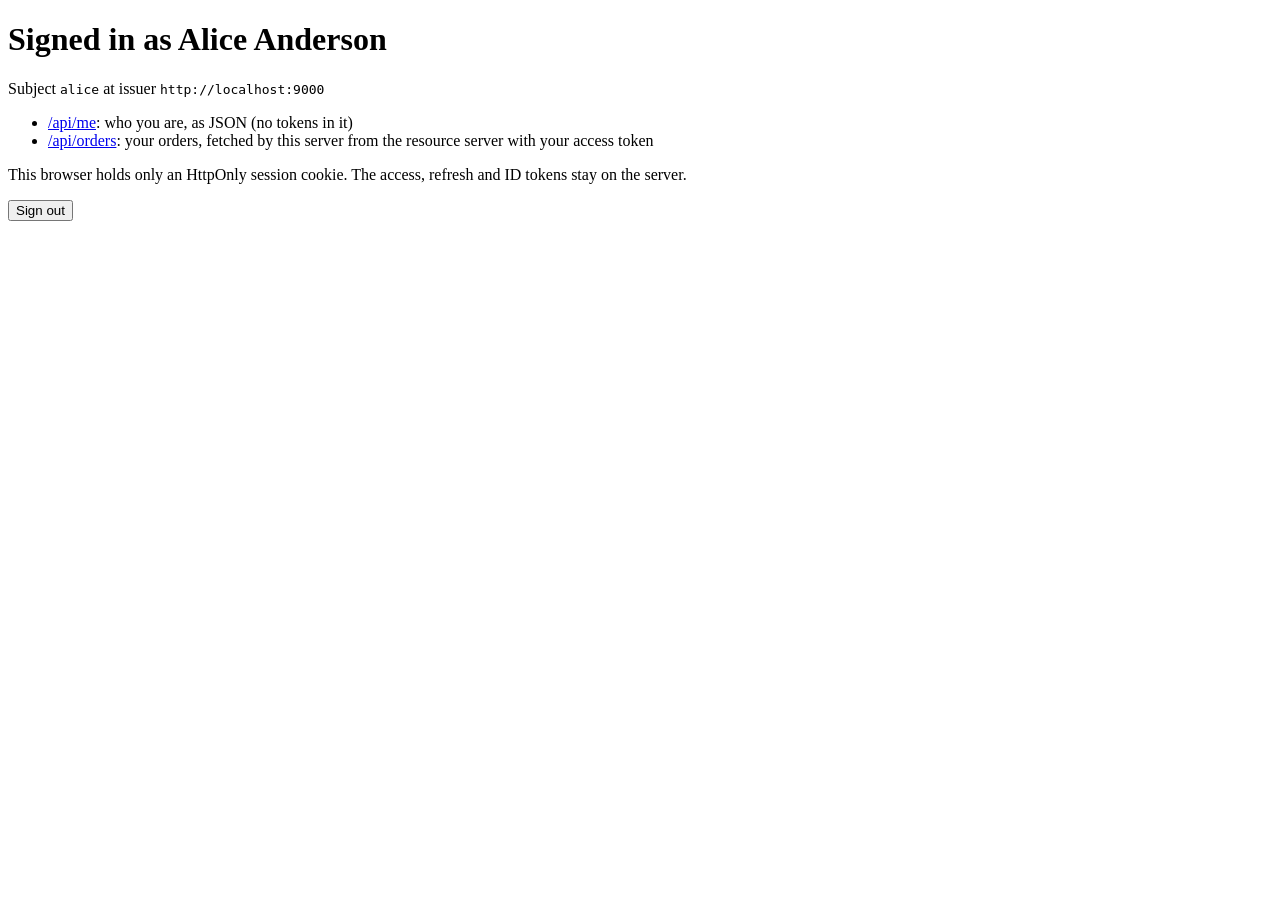
<file: authentication/examples/03-oauth2-oidc/client-app/src/main/resources/templates/index.html>
<!DOCTYPE html>
<html lang="en" xmlns:th="http://www.thymeleaf.org">
<head>
    <meta charset="utf-8">
    <meta name="viewport" content="width=device-width, initial-scale=1">
    <title>BFF demo</title>
</head>
<body>
<main>
    <h1>Signed in as <span th:text="${name}">Alice Anderson</span></h1>
    <p>
        Subject <code th:text="${subject}">alice</code>
        at issuer <code th:text="${issuer}">http://localhost:9000</code>
    </p>

    <ul>
        <li><a href="/api/me">/api/me</a>: who you are, as JSON (no tokens in it)</li>
        <li><a href="/api/orders">/api/orders</a>: your orders, fetched by this server from the
            resource server with your access token</li>
    </ul>

    <p>This browser holds only an HttpOnly session cookie. The access, refresh and ID tokens stay on the server.</p>

    <!-- POST with the CSRF token (Thymeleaf adds the hidden _csrf field to th:action forms). -->
    <form th:action="@{/logout}" method="post">
        <button type="submit">Sign out</button>
    </form>
</main>
</body>
</html>
</file>
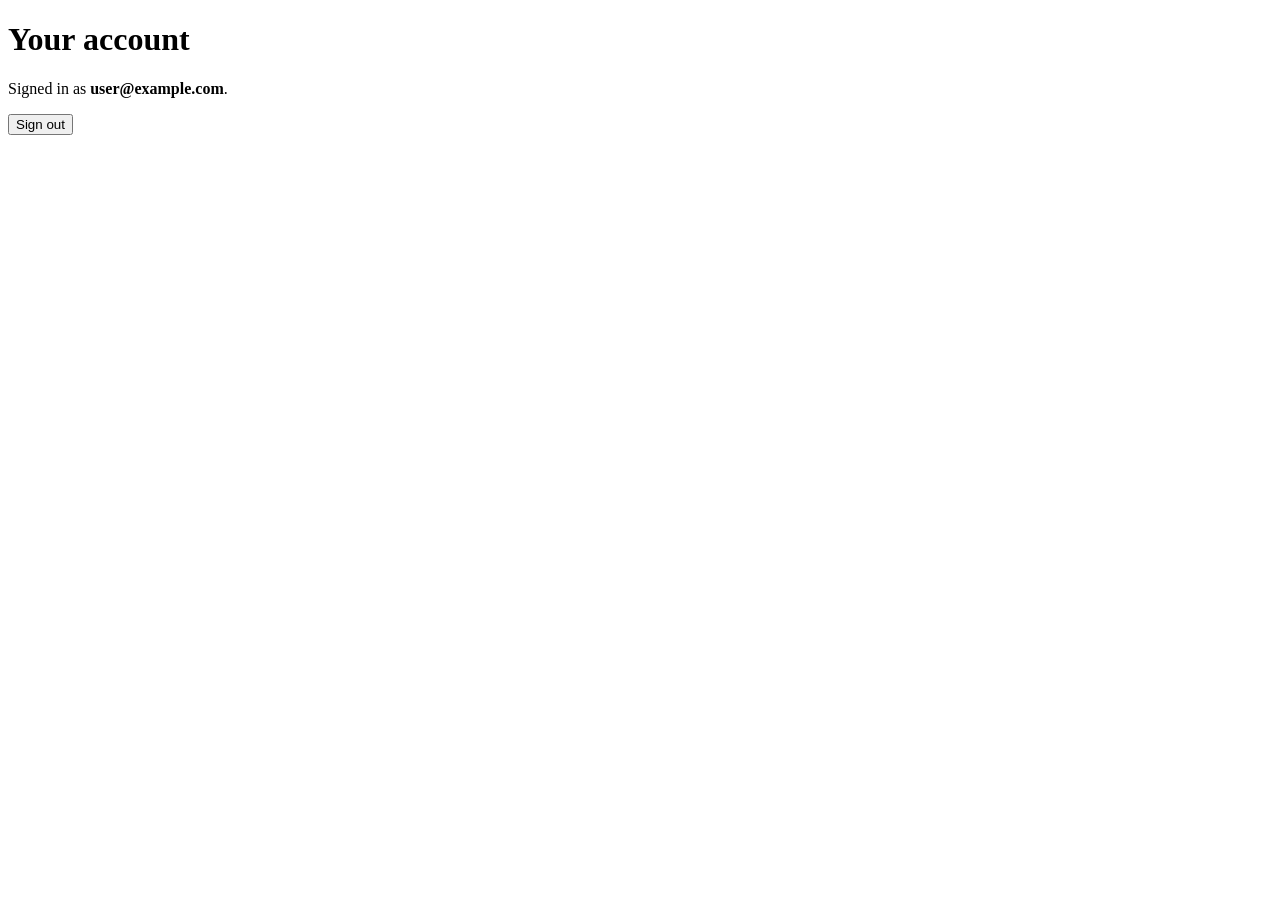
<file: authentication/examples/01-session-auth/src/main/resources/templates/home.html>
<!DOCTYPE html>
<html lang="en" xmlns:th="http://www.thymeleaf.org">
<head>
    <meta charset="UTF-8">
    <meta name="viewport" content="width=device-width, initial-scale=1">
    <title>Account</title>
    <link rel="stylesheet" th:href="@{/css/app.css}">
</head>
<body>
<main>
    <h1>Your account</h1>
    <p>Signed in as <strong id="username" th:text="${username}">user@example.com</strong>.</p>

    <!-- Logout is a POST with a CSRF token: a GET logout could be triggered by any <img> on another site. -->
    <form method="post" th:action="@{/logout}">
        <button type="submit">Sign out</button>
    </form>
</main>
</body>
</html>
</file>
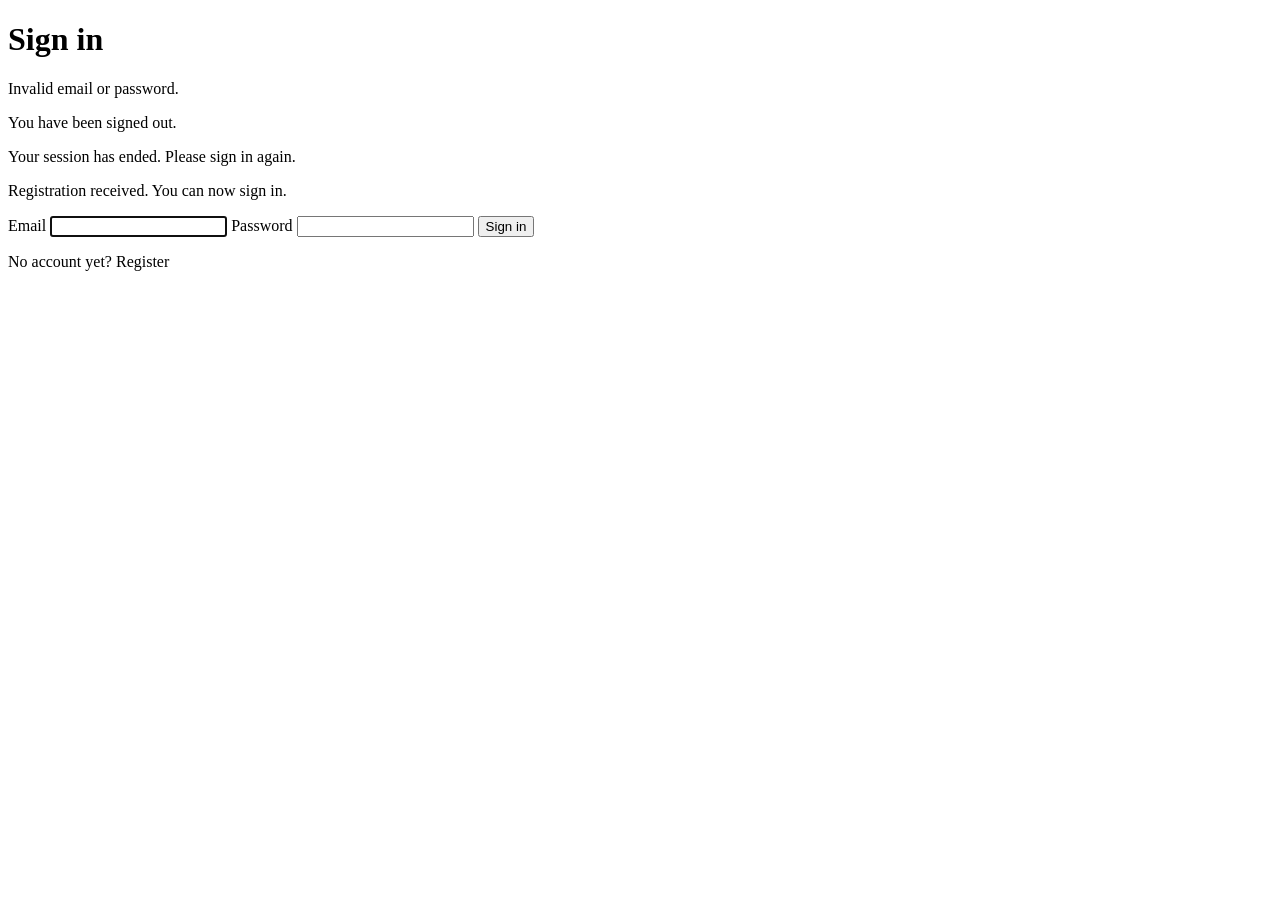
<file: authentication/examples/01-session-auth/src/main/resources/templates/login.html>
<!DOCTYPE html>
<html lang="en" xmlns:th="http://www.thymeleaf.org">
<head>
    <meta charset="UTF-8">
    <meta name="viewport" content="width=device-width, initial-scale=1">
    <title>Sign in</title>
    <link rel="stylesheet" th:href="@{/css/app.css}">
</head>
<body>
<main>
    <h1>Sign in</h1>

    <!-- One message for unknown email and wrong password alike: no account enumeration. -->
    <p class="error" th:if="${param.error}">Invalid email or password.</p>
    <p class="notice" th:if="${param.logout}">You have been signed out.</p>
    <p class="notice" th:if="${param.expired}">Your session has ended. Please sign in again.</p>
    <p class="notice" th:if="${param.registered}">Registration received. You can now sign in.</p>

    <!-- th:action makes Spring Security add the hidden _csrf field (login forms need CSRF protection too). -->
    <form method="post" th:action="@{/login}">
        <label for="username">Email</label>
        <input id="username" name="username" type="email" autocomplete="username" required autofocus>

        <label for="password">Password</label>
        <input id="password" name="password" type="password" autocomplete="current-password" required>

        <button type="submit">Sign in</button>
    </form>

    <p>No account yet? <a th:href="@{/register}">Register</a></p>
</main>
</body>
</html>
</file>
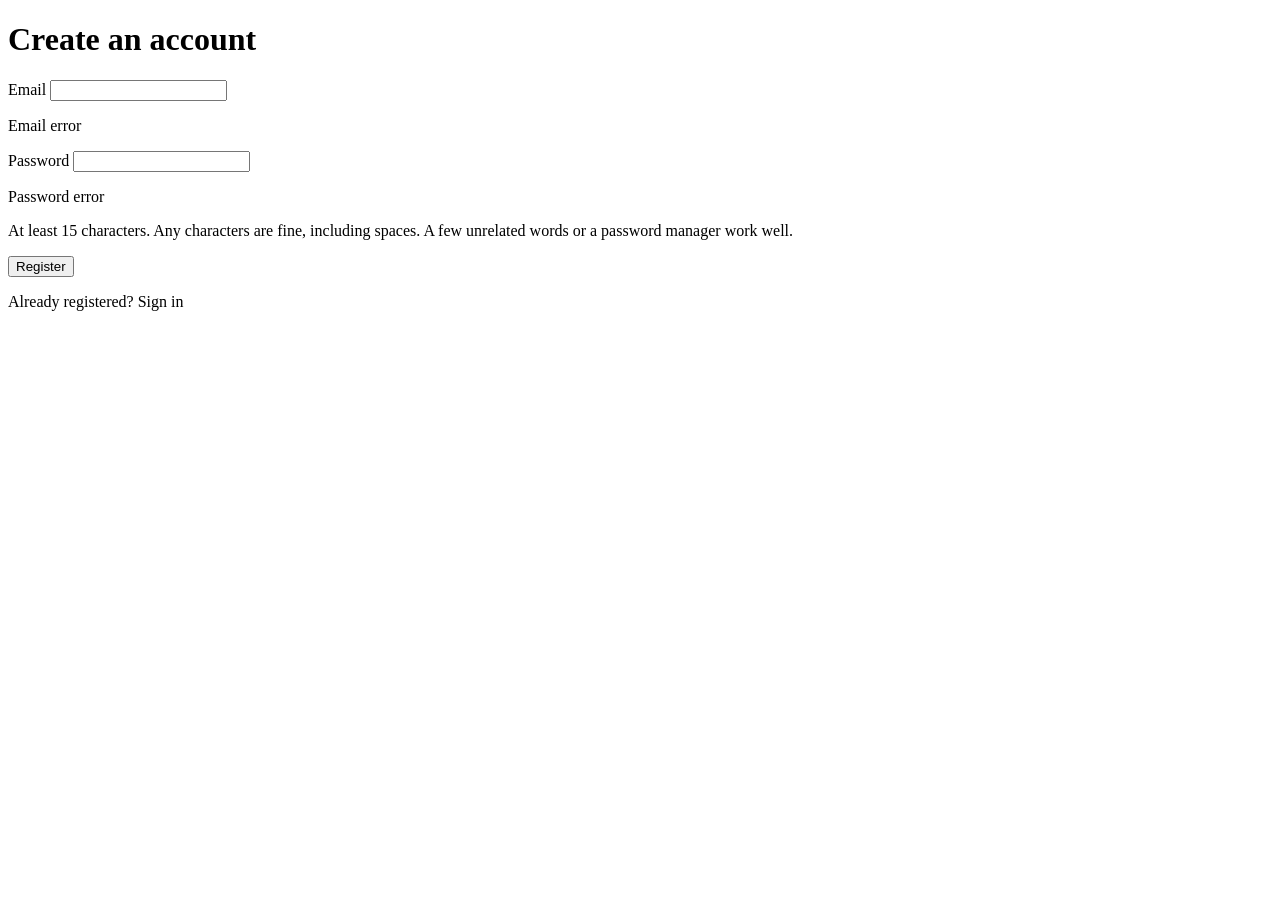
<file: authentication/examples/01-session-auth/src/main/resources/templates/register.html>
<!DOCTYPE html>
<html lang="en" xmlns:th="http://www.thymeleaf.org">
<head>
    <meta charset="UTF-8">
    <meta name="viewport" content="width=device-width, initial-scale=1">
    <title>Register</title>
    <link rel="stylesheet" th:href="@{/css/app.css}">
</head>
<body>
<main>
    <h1>Create an account</h1>

    <form method="post" th:action="@{/register}" th:object="${form}">
        <label for="email">Email</label>
        <input id="email" type="email" th:field="*{email}" autocomplete="username" required>
        <p class="error" th:if="${#fields.hasErrors('email')}" th:errors="*{email}">Email error</p>

        <label for="password">Password</label>
        <!-- No th:field here: the password is never echoed back into the page. -->
        <input id="password" name="password" type="password" autocomplete="new-password" required>
        <p class="error" th:if="${#fields.hasErrors('password')}" th:errors="*{password}">Password error</p>
        <!-- NIST SP 800-63B-4: give guidance, allow paste and password managers, no composition rules. -->
        <p class="hint">
            At least <span th:text="${minPasswordLength}">15</span> characters. Any characters are fine,
            including spaces. A few unrelated words or a password manager work well.
        </p>

        <button type="submit">Register</button>
    </form>

    <p>Already registered? <a th:href="@{/login}">Sign in</a></p>
</main>
</body>
</html>
</file>
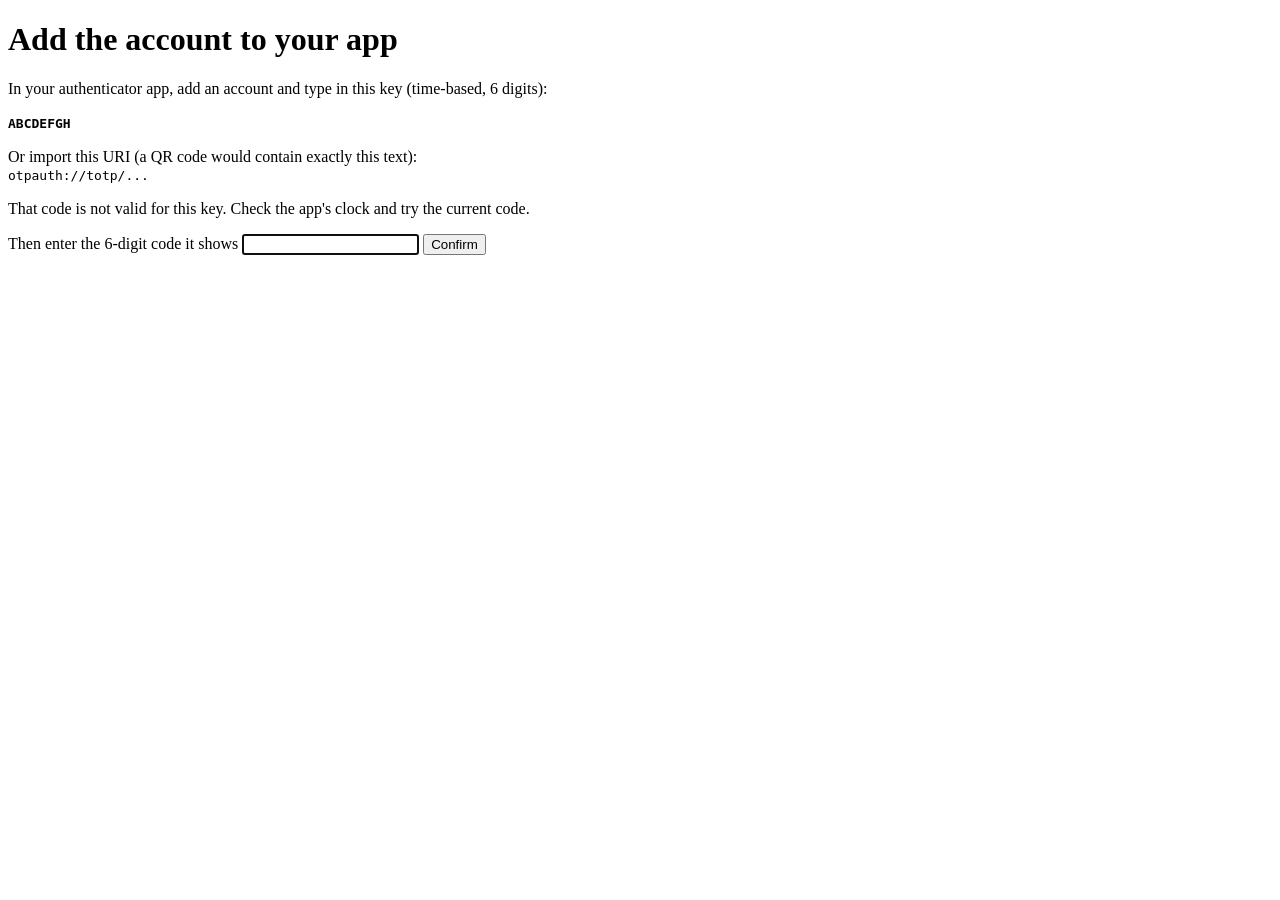
<file: authentication/examples/04-mfa-totp/src/main/resources/templates/enroll-confirm.html>
<!DOCTYPE html>
<html lang="en" xmlns:th="http://www.thymeleaf.org">
<head>
    <meta charset="UTF-8">
    <meta name="viewport" content="width=device-width, initial-scale=1">
    <title>Add the account to your app</title>
    <link rel="stylesheet" th:href="@{/css/app.css}">
</head>
<body>
<main>
    <h1>Add the account to your app</h1>

    <p>In your authenticator app, add an account and type in this key (time-based, 6 digits):</p>
    <p><strong><code id="secret" th:text="${enrollment.secret()}">ABCDEFGH</code></strong></p>

    <p class="hint">Or import this URI (a QR code would contain exactly this text):<br>
        <code id="otpauth-uri" th:text="${enrollment.otpauthUri()}">otpauth://totp/...</code></p>

    <p class="error" th:if="${error}">That code is not valid for this key. Check the app's clock and try the current code.</p>

    <form method="post" th:action="@{/mfa/totp/confirm}">
        <label for="code">Then enter the 6-digit code it shows</label>
        <input id="code" name="code" inputmode="numeric" pattern="[0-9 ]{6,7}" maxlength="7"
               autocomplete="one-time-code" required autofocus>
        <button type="submit">Confirm</button>
    </form>
</main>
</body>
</html>
</file>
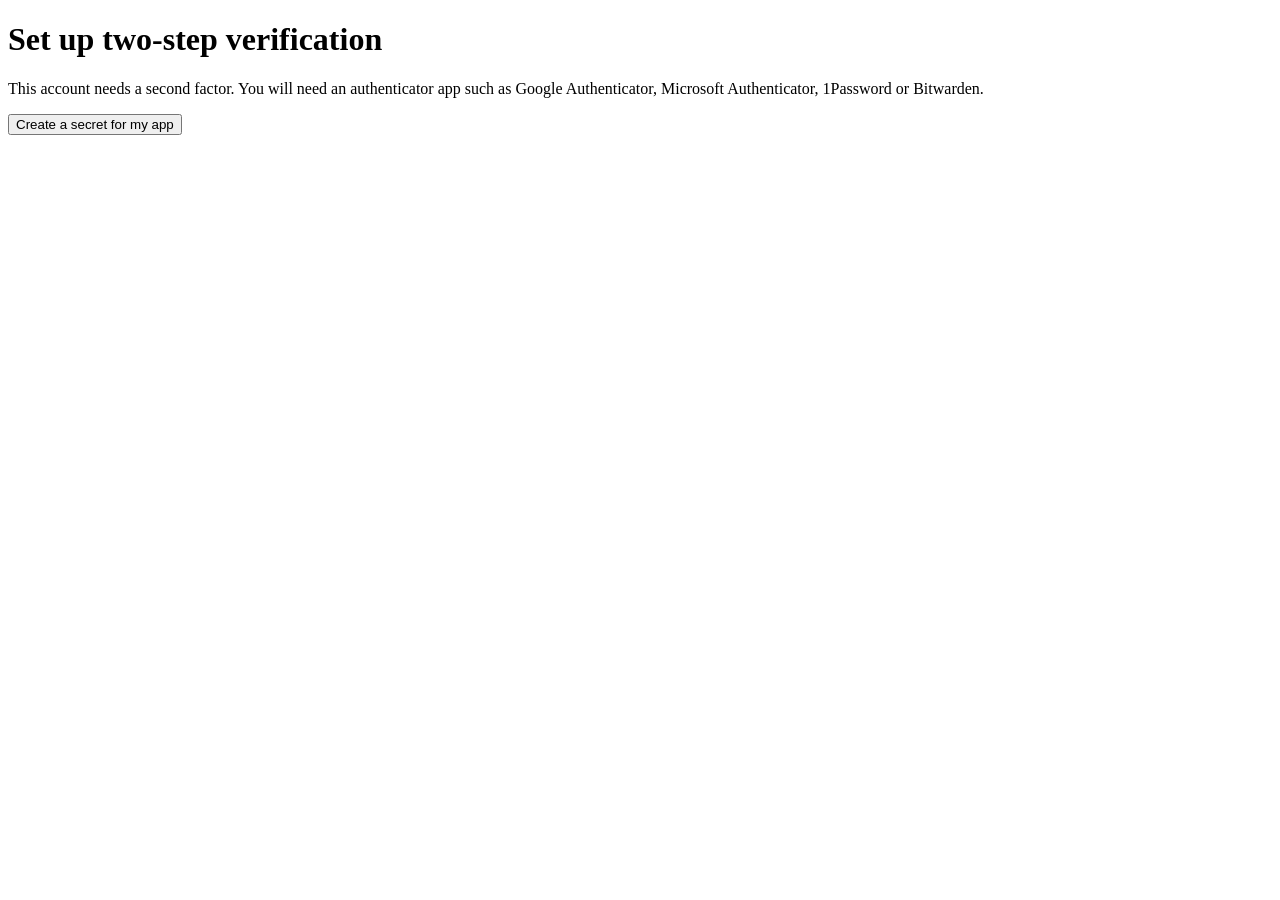
<file: authentication/examples/04-mfa-totp/src/main/resources/templates/enroll-start.html>
<!DOCTYPE html>
<html lang="en" xmlns:th="http://www.thymeleaf.org">
<head>
    <meta charset="UTF-8">
    <meta name="viewport" content="width=device-width, initial-scale=1">
    <title>Set up two-step verification</title>
    <link rel="stylesheet" th:href="@{/css/app.css}">
</head>
<body>
<main>
    <h1>Set up two-step verification</h1>
    <p>This account needs a second factor. You will need an authenticator app such as Google Authenticator,
        Microsoft Authenticator, 1Password or Bitwarden.</p>

    <form method="post" th:action="@{/mfa/totp/enroll}">
        <button type="submit">Create a secret for my app</button>
    </form>
</main>
</body>
</html>
</file>
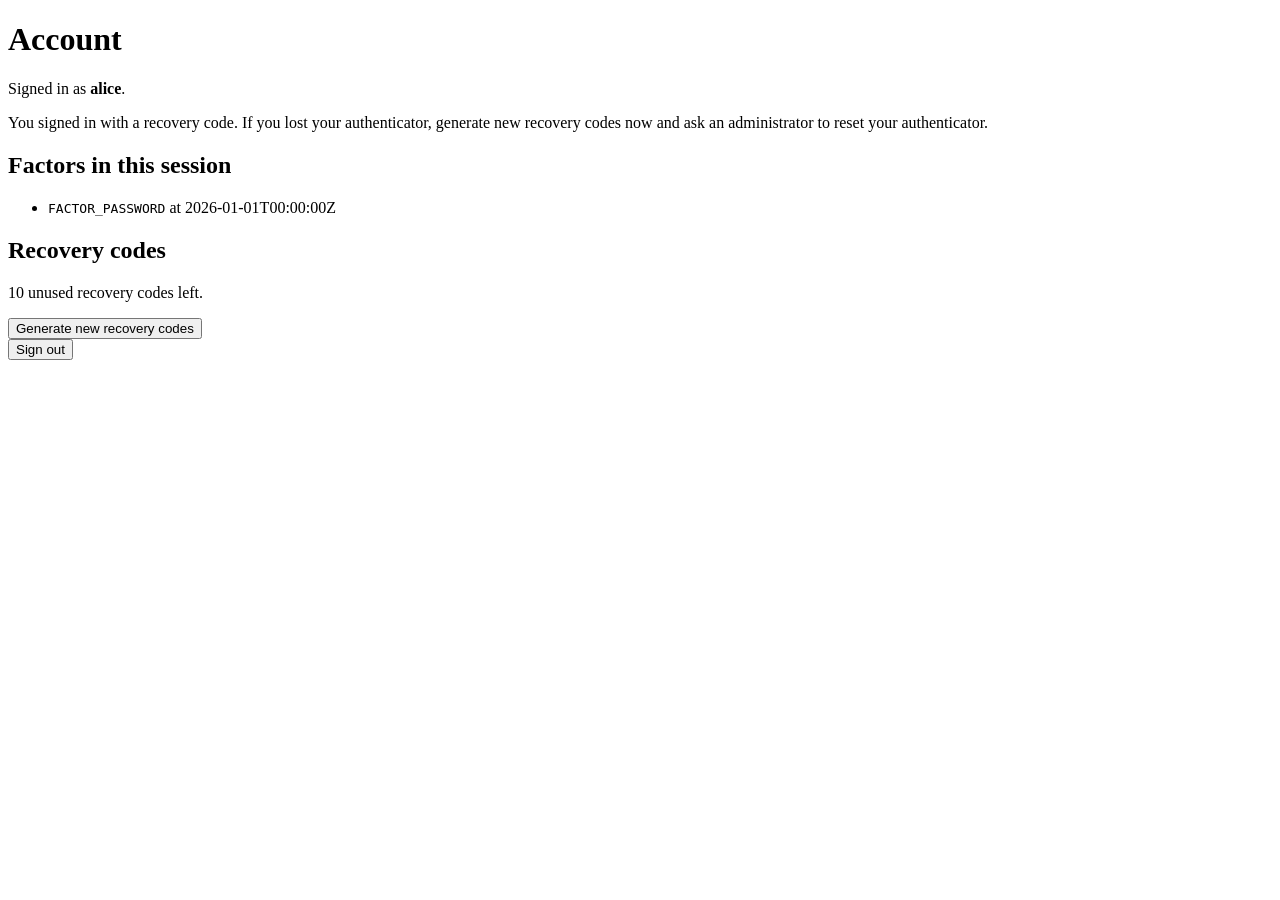
<file: authentication/examples/04-mfa-totp/src/main/resources/templates/home.html>
<!DOCTYPE html>
<html lang="en" xmlns:th="http://www.thymeleaf.org">
<head>
    <meta charset="UTF-8">
    <meta name="viewport" content="width=device-width, initial-scale=1">
    <title>Account</title>
    <link rel="stylesheet" th:href="@{/css/app.css}">
</head>
<body>
<main>
    <h1>Account</h1>
    <p>Signed in as <strong id="username" th:text="${username}">alice</strong>.</p>

    <p class="warning" th:if="${usedRecoveryCode}">You signed in with a recovery code. If you lost your authenticator,
        generate new recovery codes now and ask an administrator to reset your authenticator.</p>

    <h2>Factors in this session</h2>
    <ul>
        <li th:each="factor : ${factors}" class="factor">
            <code th:text="${factor.authority()}">FACTOR_PASSWORD</code>
            at <span th:text="${factor.issuedAt()}">2026-01-01T00:00:00Z</span>
        </li>
    </ul>

    <h2>Recovery codes</h2>
    <p><span id="recovery-codes-left" th:text="${recoveryCodesLeft}">10</span> unused recovery codes left.</p>
    <form method="post" th:action="@{/mfa/recovery-codes}">
        <button type="submit">Generate new recovery codes</button>
    </form>

    <form method="post" th:action="@{/logout}">
        <button type="submit">Sign out</button>
    </form>
</main>
</body>
</html>
</file>
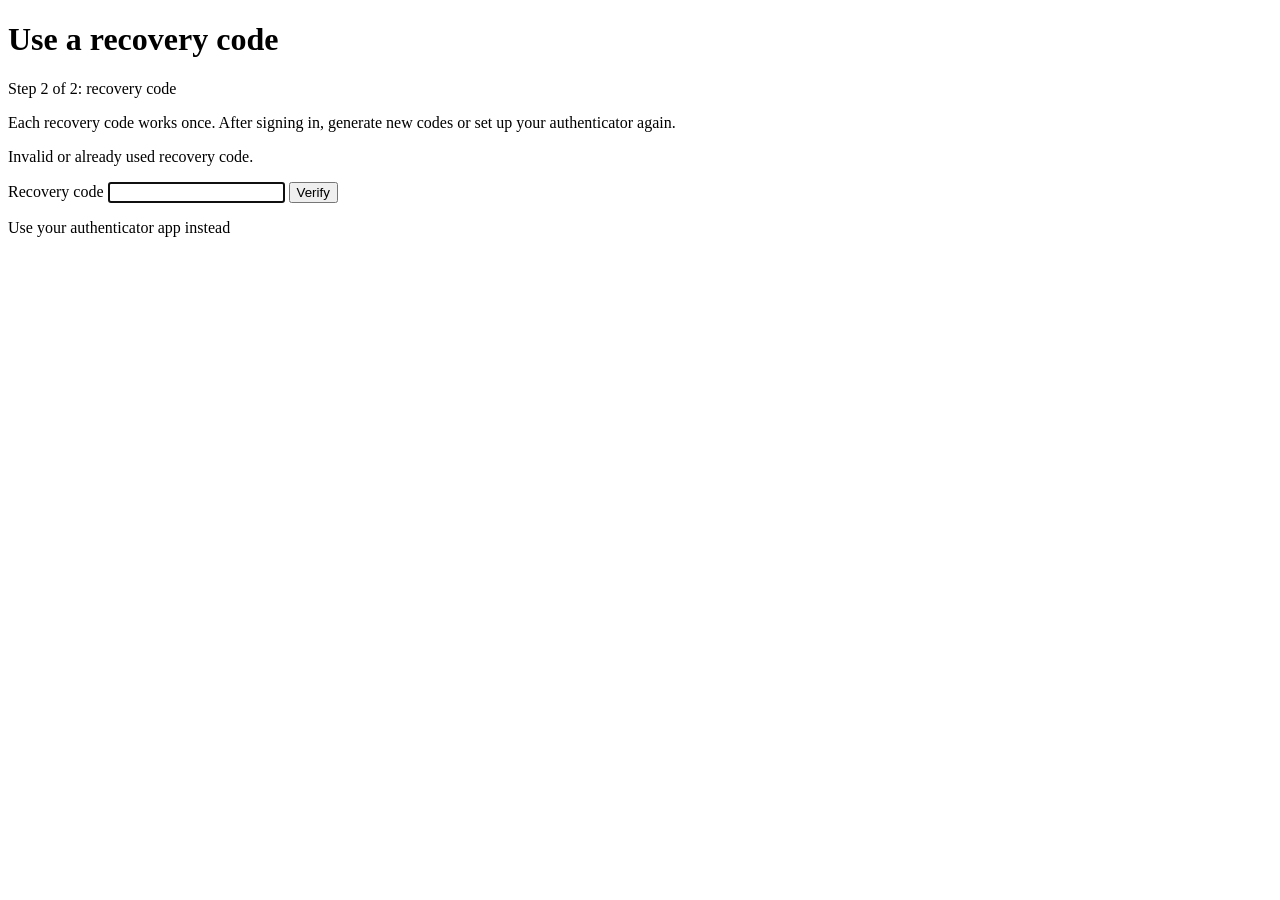
<file: authentication/examples/04-mfa-totp/src/main/resources/templates/login-recovery-code.html>
<!DOCTYPE html>
<html lang="en" xmlns:th="http://www.thymeleaf.org">
<head>
    <meta charset="UTF-8">
    <meta name="viewport" content="width=device-width, initial-scale=1">
    <title>Use a recovery code</title>
    <link rel="stylesheet" th:href="@{/css/app.css}">
</head>
<body>
<main>
    <h1>Use a recovery code</h1>
    <p class="step">Step 2 of 2: recovery code</p>
    <p>Each recovery code works once. After signing in, generate new codes or set up your authenticator again.</p>

    <p class="error" th:if="${param.error}">Invalid or already used recovery code.</p>

    <form method="post" th:action="@{/login/recovery-code}">
        <label for="code">Recovery code</label>
        <input id="code" name="code" autocomplete="off" autocapitalize="characters" spellcheck="false"
               maxlength="32" required autofocus>
        <button type="submit">Verify</button>
    </form>

    <p><a th:href="@{/login/totp}">Use your authenticator app instead</a></p>
</main>
</body>
</html>
</file>
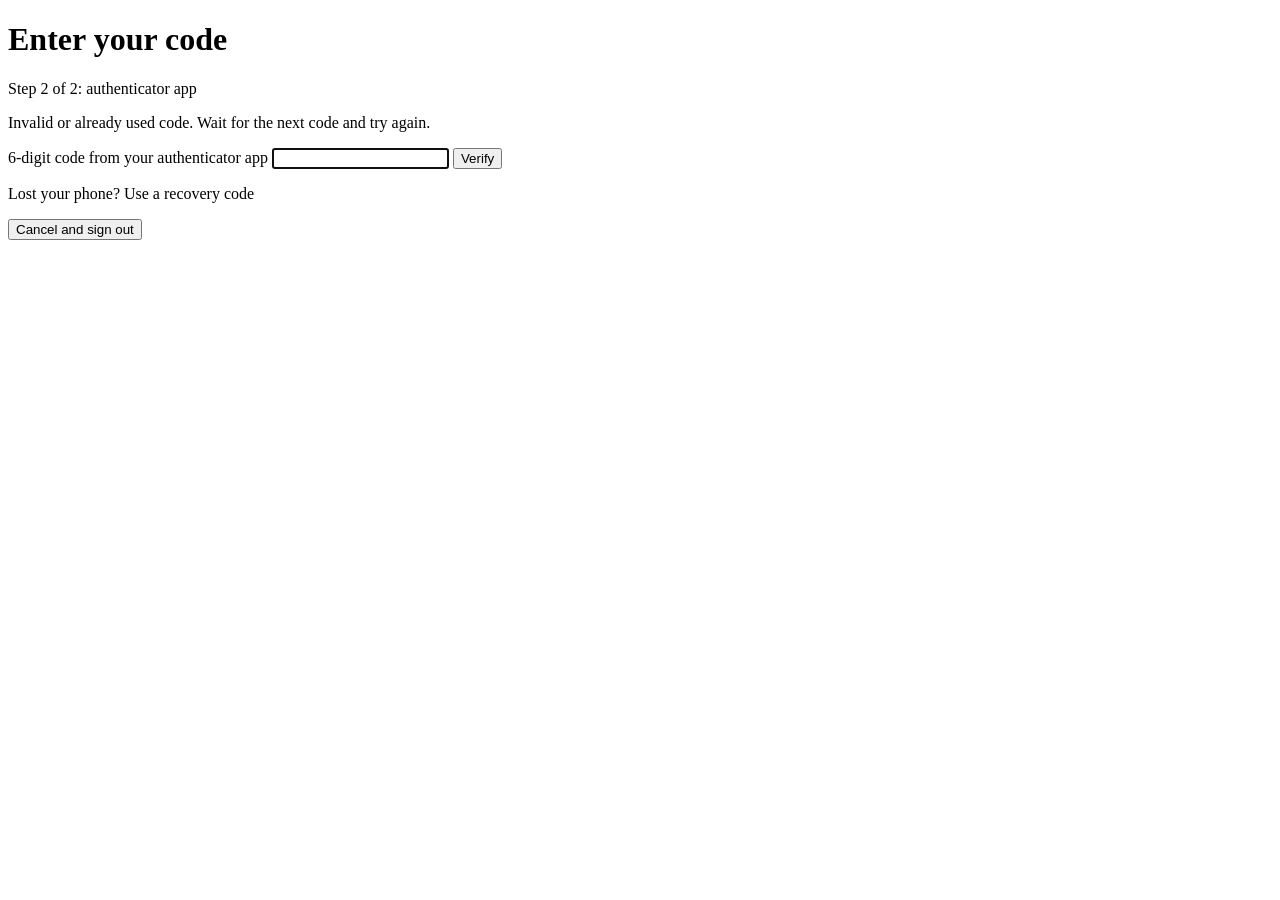
<file: authentication/examples/04-mfa-totp/src/main/resources/templates/login-totp.html>
<!DOCTYPE html>
<html lang="en" xmlns:th="http://www.thymeleaf.org">
<head>
    <meta charset="UTF-8">
    <meta name="viewport" content="width=device-width, initial-scale=1">
    <title>Enter your code</title>
    <link rel="stylesheet" th:href="@{/css/app.css}">
</head>
<body>
<main>
    <h1>Enter your code</h1>
    <p class="step">Step 2 of 2: authenticator app</p>

    <!-- Same message for wrong, expired and already used codes. -->
    <p class="error" th:if="${param.error}">Invalid or already used code. Wait for the next code and try again.</p>

    <form method="post" th:action="@{/login/totp}">
        <label for="code">6-digit code from your authenticator app</label>
        <input id="code" name="code" inputmode="numeric" pattern="[0-9 ]{6,7}" maxlength="7"
               autocomplete="one-time-code" required autofocus>
        <button type="submit">Verify</button>
    </form>

    <p>Lost your phone? <a th:href="@{/login/recovery-code}">Use a recovery code</a></p>

    <form method="post" th:action="@{/logout}">
        <button type="submit" class="link-button">Cancel and sign out</button>
    </form>
</main>
</body>
</html>
</file>
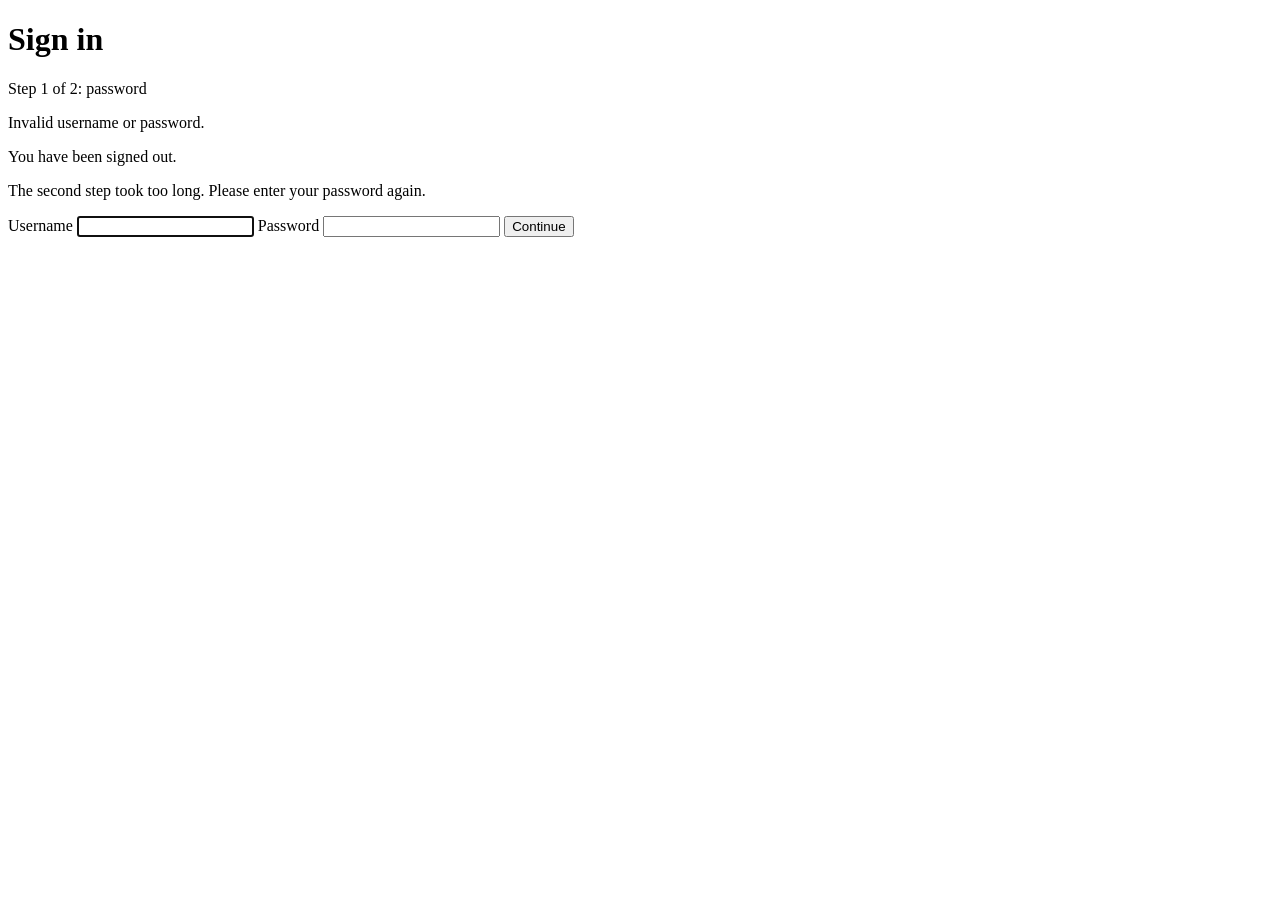
<file: authentication/examples/04-mfa-totp/src/main/resources/templates/login.html>
<!DOCTYPE html>
<html lang="en" xmlns:th="http://www.thymeleaf.org">
<head>
    <meta charset="UTF-8">
    <meta name="viewport" content="width=device-width, initial-scale=1">
    <title>Sign in</title>
    <link rel="stylesheet" th:href="@{/css/app.css}">
</head>
<body>
<main>
    <h1>Sign in</h1>
    <p class="step">Step 1 of 2: password</p>

    <!-- One message for unknown user and wrong password alike: no account enumeration. -->
    <p class="error" th:if="${param.error}">Invalid username or password.</p>
    <p class="notice" th:if="${param.logout}">You have been signed out.</p>
    <!-- Spring Security adds factor.type/factor.reason when it sends a signed-in user back for a factor. -->
    <p class="notice" th:if="${param['factor.reason'] != null}">The second step took too long. Please enter your password again.</p>

    <!-- th:action makes Spring Security add the hidden _csrf field (login forms need CSRF protection too). -->
    <form method="post" th:action="@{/login}">
        <label for="username">Username</label>
        <input id="username" name="username" autocomplete="username" required autofocus>

        <label for="password">Password</label>
        <input id="password" name="password" type="password" autocomplete="current-password" required>

        <button type="submit">Continue</button>
    </form>
</main>
</body>
</html>
</file>
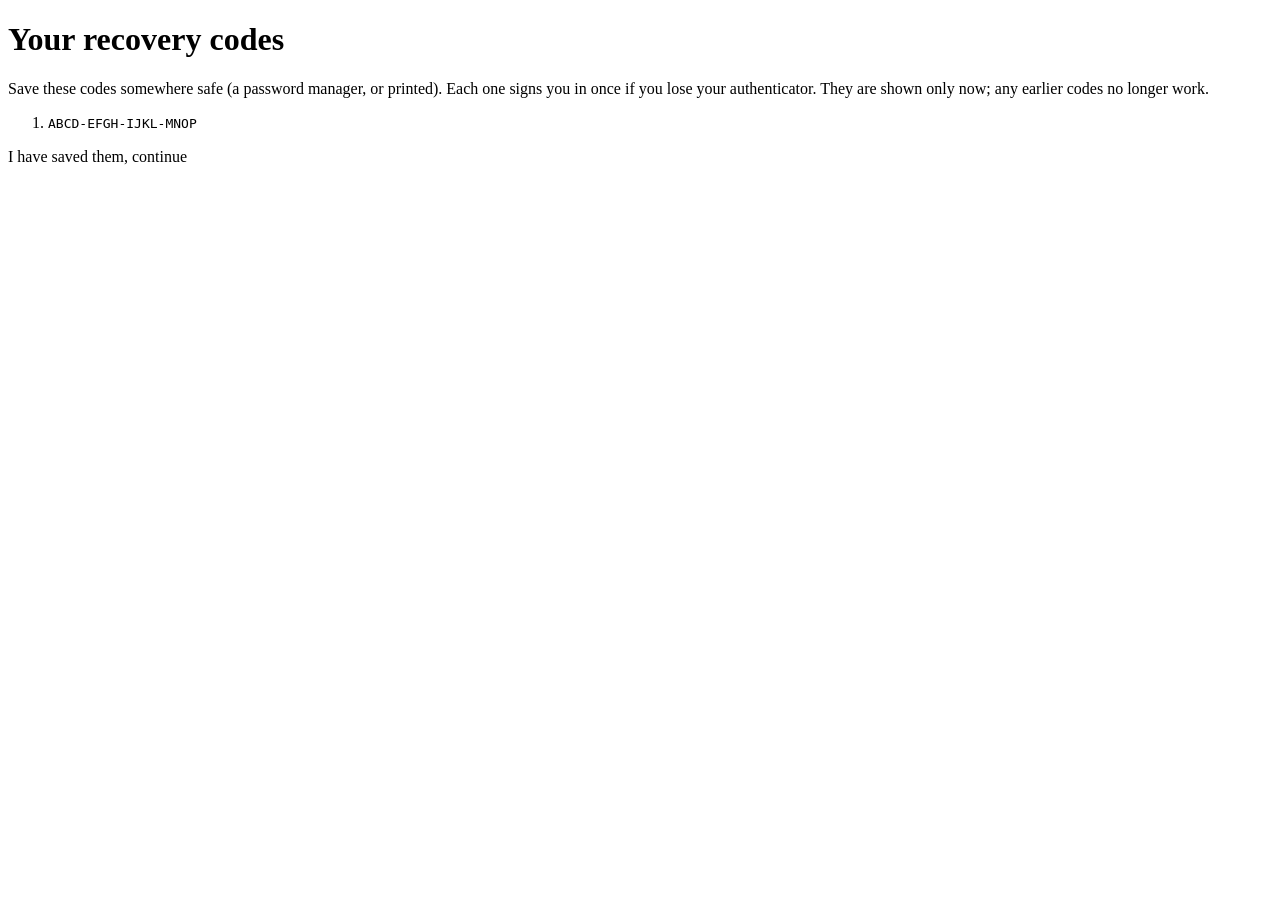
<file: authentication/examples/04-mfa-totp/src/main/resources/templates/recovery-codes.html>
<!DOCTYPE html>
<html lang="en" xmlns:th="http://www.thymeleaf.org">
<head>
    <meta charset="UTF-8">
    <meta name="viewport" content="width=device-width, initial-scale=1">
    <title>Your recovery codes</title>
    <link rel="stylesheet" th:href="@{/css/app.css}">
</head>
<body>
<main>
    <h1>Your recovery codes</h1>
    <p class="warning">Save these codes somewhere safe (a password manager, or printed). Each one signs you in once if
        you lose your authenticator. They are shown only now; any earlier codes no longer work.</p>

    <ol class="recovery-codes">
        <li th:each="code : ${recoveryCodes}"><code class="recovery-code" th:text="${code}">ABCD-EFGH-IJKL-MNOP</code></li>
    </ol>

    <p><a id="continue" th:href="@{${continueUrl}}">I have saved them, continue</a></p>
</main>
</body>
</html>
</file>
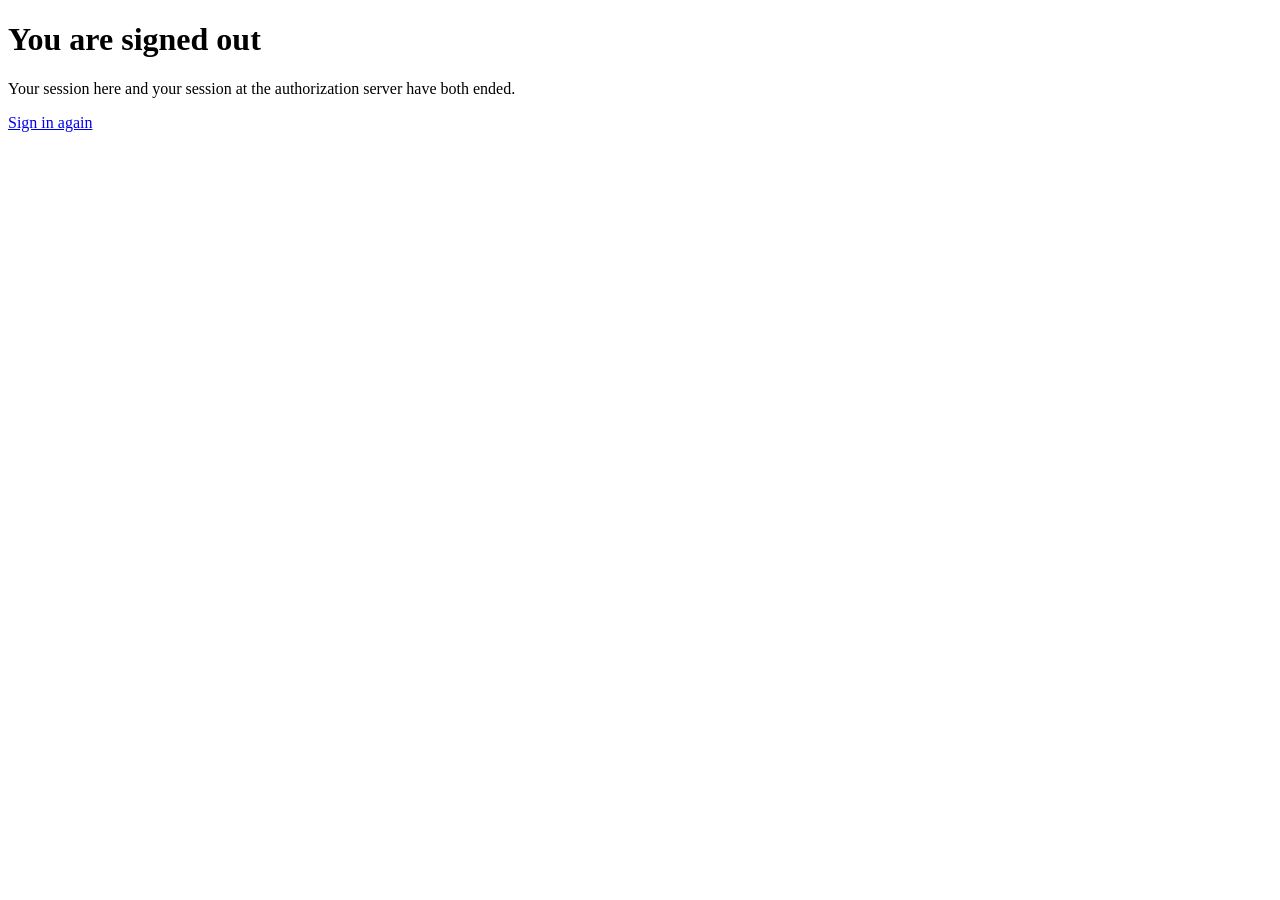
<file: authentication/examples/03-oauth2-oidc/client-app/src/main/resources/templates/logged-out.html>
<!DOCTYPE html>
<html lang="en" xmlns:th="http://www.thymeleaf.org">
<head>
    <meta charset="utf-8">
    <meta name="viewport" content="width=device-width, initial-scale=1">
    <title>Signed out</title>
</head>
<body>
<main>
    <h1>You are signed out</h1>
    <p>Your session here and your session at the authorization server have both ended.</p>
    <p><a th:href="@{/}" href="/">Sign in again</a></p>
</main>
</body>
</html>
</file>
